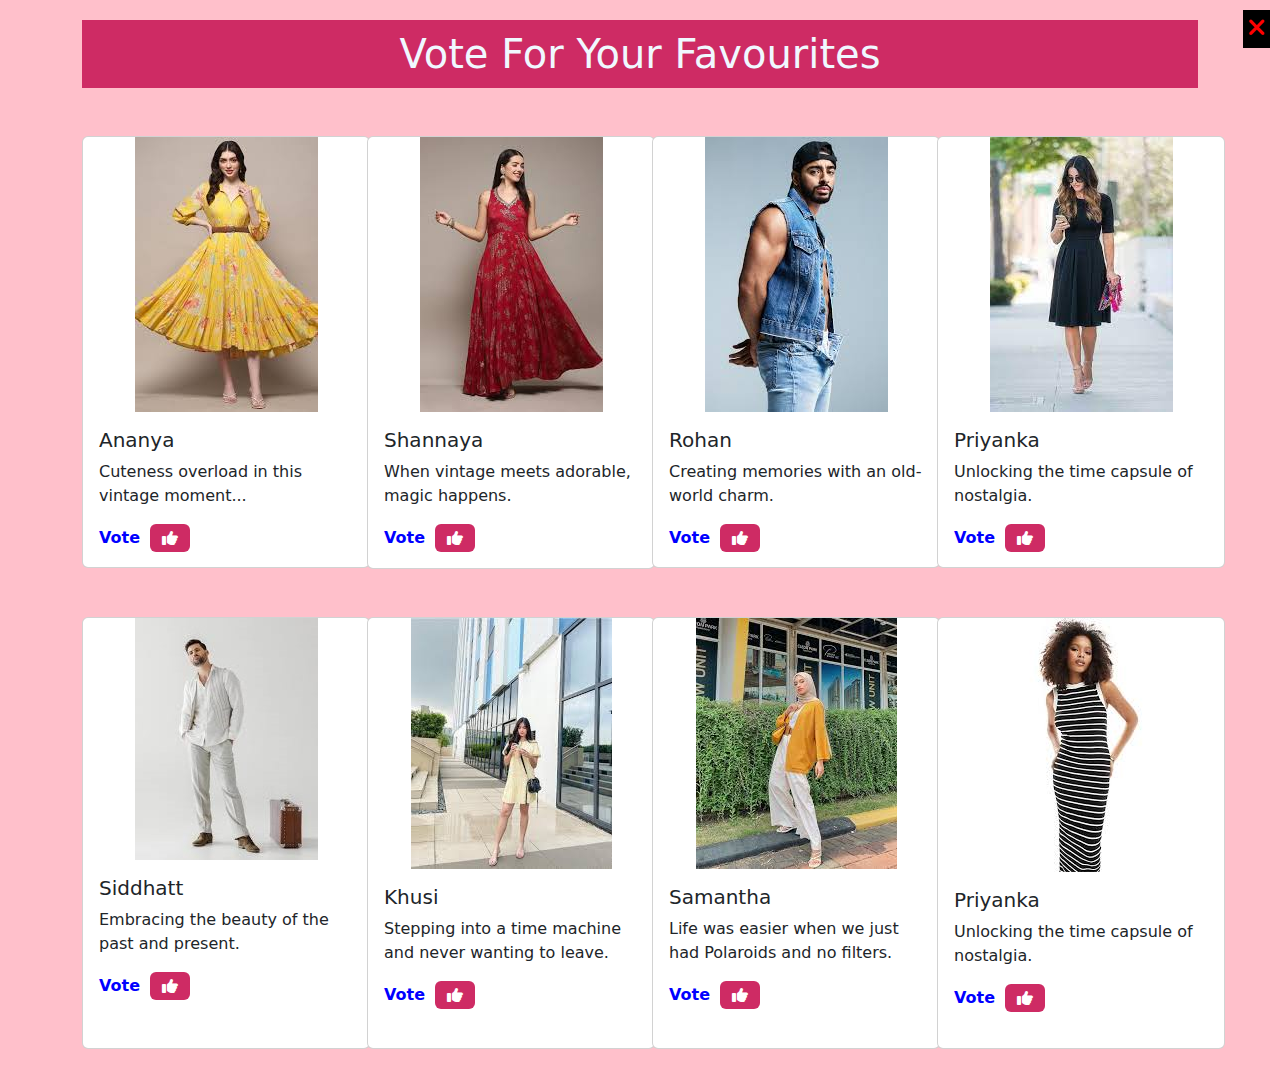
<file: post.html>
<!-- 
<!DOCTYPE html>
<html lang="en">
<head>
    <meta charset="UTF-8">
    <meta name="viewport" content="width=device-width, initial-scale=1.0">
    <title>Vote Your Favourite</title>
    <link rel="stylesheet" href="https://cdn.jsdelivr.net/npm/bootstrap@5.3.3/dist/css/bootstrap.min.css">
    <link rel="stylesheet" href="https://cdnjs.cloudflare.com/ajax/libs/font-awesome/6.0.0-beta3/css/all.min.css">
    <style>
        body {
            background-color: pink;
        }
        .card-image-top {
            display: block;
            margin-left: auto;
            margin-right: auto;
        }
        .like-button {
            background-color: rgb(206, 43, 100);
            border: none;
            color: white;
            display: inline-flex;
            align-items: center;
        }
        .like-button:hover {
            background-color: #ff69b4;
        }
        .vote-text {
            margin-right: 10px;
            color: blue;
            font-weight: bold;
        }
        .vote-container {
            display: flex;
            align-items: center;
            justify-content: flex-start;
        }
        .main-title {
            text-align: center;
            margin-top: 20px;
            background-color: rgb(206, 43, 100);
            color: aliceblue;
            padding: 10px;
        }
        .cancel-button {
            position: absolute;
            top: 10px;
            right: 10px;
        }
    </style>
    <script>
        function goBack() {
            window.location.href = "index.html";
        }
    </script>
</head>
<body>
    <div class="container my-3">
        <button class="btn btn-danger cancel-button" onclick="goBack()">Cancel</button>
        <h1 class="main-title">Vote For Your Favourites</h1>
        <div class="row mt-5">
            <div class="col-md-3">
                <div class="card" style="width: 18rem; height:27rem;">
                    <img src="img1.jpg" class="card-image-top" alt="...">
                    <div class="card-body">
                        <h5 class="card-title">Ananya</h5>
                        <p class="card-text">Cuteness overload in this vintage moment...</p>
                        <div class="vote-container">
                            <span class="vote-text">Vote</span>
                            <button class="btn like-button">
                                <i class="fas fa-thumbs-up"></i>
                            </button>
                        </div>
                    </div>
                </div>
            </div>
            <div class="col-md-3">
                <div class="card" style="width: 18rem;">
                    <img src="img2.jpg" class="card-image-top" alt="...">
                    <div class="card-body">
                        <h5 class="card-title">Shannaya</h5>
                        <p class="card-text">When vintage meets adorable, magic happens.</p>
                        <div class="vote-container">
                            <span class="vote-text">Vote</span>
                            <button class="btn like-button">
                                <i class="fas fa-thumbs-up"></i>
                            </button>
                        </div>
                    </div>
                </div>
            </div>
            <div class="col-md-3">
                <div class="card" style="width: 18rem; height:27rem;">
                    <img src="img12.jpg" class="card-image-top" alt="...">
                    <div class="card-body">
                        <h5 class="card-title">Rohan</h5>
                        <p class="card-text">Creating memories with an old-world charm.</p>
                        <div class="vote-container">
                            <span class="vote-text">Vote</span>
                            <button class="btn like-button">
                                <i class="fas fa-thumbs-up"></i>
                            </button>
                        </div>
                    </div>
                </div>
            </div>
            <div class="col-md-3">
                <div class="card" style="width: 18rem; height:27rem;">
                    <img src="img4.jpg" class="card-image-top" alt="...">
                    <div class="card-body">
                        <h5 class="card-title">Priyanka</h5>
                        <p class="card-text">Unlocking the time capsule of nostalgia.</p>
                        <div class="vote-container">
                            <span class="vote-text">Vote</span>
                            <button class="btn like-button">
                                <i class="fas fa-thumbs-up"></i>
                            </button>
                        </div>
                    </div>
                </div>
            </div>
        </div>
        <div class="row mt-5">
            <div class="col-md-3">
                <div class="card" style="width: 18rem; height:27rem;">
                    <img src="img9.jpg" class="card-image-top" alt="...">
                    <div class="card-body">
                        <h5 class="card-title">Janvi</h5>
                        <p class="card-text">Embracing the beauty of the past and present.</p>
                        <div class="vote-container">
                            <span class="vote-text">Vote</span>
                            <button class="btn like-button">
                                <i class="fas fa-thumbs-up"></i>
                            </button>
                        </div>
                    </div>
                </div>
            </div>
            <div class="col-md-3">
                <div class="card" style="width: 18rem;height:27rem;">
                    <img src="img10.jpg" class="card-image-top" alt="...">
                    <div class="card-body">
                        <h5 class="card-title">Khusi</h5>
                        <p class="card-text">Stepping into a time machine and never wanting to leave.</p>
                        <div class="vote-container">
                            <span class="vote-text">Vote</span>
                            <button class="btn like-button">
                                <i class="fas fa-thumbs-up"></i>
                            </button>
                        </div>
                    </div>
                </div>
            </div>
            <div class="col-md-3">
                <div class="card" style="width: 18rem; height:27rem;">
                    <img src="img11.jpg" class="card-image-top" alt="...">
                    <div class="card-body">
                        <h5 class="card-title">Samantha</h5>
                        <p class="card-text">Life was easier when we just had Polaroids and no filters.</p>
                        <div class="vote-container">
                            <span class="vote-text">Vote</span>
                            <button class="btn like-button">
                                <i class="fas fa-thumbs-up"></i>
                            </button>
                        </div>
                    </div>
                </div>
            </div>
            <div class="col-md-3">
                <div class="card" style="width: 18rem; height:27rem;">
                    <img src="img3.jpg" class="card-image-top" alt="...">
                    <div class="card-body">
                        <h5 class="card-title">Priyanka</h5>
                        <p class="card-text">Unlocking the time capsule of nostalgia.</p>
                        <div class="vote-container">
                            <span class="vote-text">Vote</span>
                            <button class="btn like-button">
                                <i class="fas fa-thumbs-up"></i>
                            </button>
                        </div>
                    </div>
                </div>
            </div>
        </div>
    </div>
</body>
</html> -->
<!DOCTYPE html>
<html lang="en">
<head>
    <meta charset="UTF-8">
    <meta name="viewport" content="width=device-width, initial-scale=1.0">
    <title>Vote Your Favourite</title>
    <link rel="stylesheet" href="https://cdn.jsdelivr.net/npm/bootstrap@5.3.3/dist/css/bootstrap.min.css">
    <link rel="stylesheet" href="https://cdnjs.cloudflare.com/ajax/libs/font-awesome/6.0.0-beta3/css/all.min.css">
    <style>
        body {
            background-color: pink;
        }
        .card-image-top {
            display: block;
            margin-left: auto;
            margin-right: auto;
        }
        .like-button {
            background-color: rgb(206, 43, 100);
            border: none;
            color: white;
            display: inline-flex;
            align-items: center;
        }
        .like-button:hover {
            background-color: #ff69b4;
        }
        .vote-text {
            margin-right: 10px;
            color: blue;
            font-weight: bold;
        }
        .vote-container {
            display: flex;
            align-items: center;
            justify-content: flex-start;
        }
        .main-title {
            text-align: center;
            margin-top: 20px;
            background-color: rgb(206, 43, 100);
            color: aliceblue;
            padding: 10px;
        }
        .cancel-button {
            position: absolute;
            top: 10px;
            right: 10px;
            background-color: transparent;
            border: none;
            color: red;
            font-size: 24px;
            background-color: black;
        }
        .cancel-button :hover{
            color: aliceblue;
        }
    </style>
    <script>
        function goBack() {
            window.location.href = "index.html";
        }
    </script>
</head>
<body>
    <div class="container my-3">
        <button class="cancel-button" onclick="goBack()">
            <i class="fas fa-times"></i>
        </button>
        <h1 class="main-title">Vote For Your Favourites</h1>
        <div class="row mt-5">
            <div class="col-md-3">
                <div class="card" style="width: 18rem; height:27rem;">
                    <img src="img1.jpg" class="card-image-top" alt="...">
                    <div class="card-body">
                        <h5 class="card-title">Ananya</h5>
                        <p class="card-text">Cuteness overload in this vintage moment...</p>
                        <div class="vote-container">
                            <span class="vote-text">Vote</span>
                            <button class="btn like-button">
                                <i class="fas fa-thumbs-up"></i>
                            </button>
                        </div>
                    </div>
                </div>
            </div>
            <div class="col-md-3">
                <div class="card" style="width: 18rem;">
                    <img src="img2.jpg" class="card-image-top" alt="...">
                    <div class="card-body">
                        <h5 class="card-title">Shannaya</h5>
                        <p class="card-text">When vintage meets adorable, magic happens.</p>
                        <div class="vote-container">
                            <span class="vote-text">Vote</span>
                            <button class="btn like-button">
                                <i class="fas fa-thumbs-up"></i>
                            </button>
                        </div>
                    </div>
                </div>
            </div>
            <div class="col-md-3">
                <div class="card" style="width: 18rem; height:27rem;">
                    <img src="img12.jpg" class="card-image-top" alt="...">
                    <div class="card-body">
                        <h5 class="card-title">Rohan</h5>
                        <p class="card-text">Creating memories with an old-world charm.</p>
                        <div class="vote-container">
                            <span class="vote-text">Vote</span>
                            <button class="btn like-button">
                                <i class="fas fa-thumbs-up"></i>
                            </button>
                        </div>
                    </div>
                </div>
            </div>
            <div class="col-md-3">
                <div class="card" style="width: 18rem; height:27rem;">
                    <img src="img4.jpg" class="card-image-top" alt="...">
                    <div class="card-body">
                        <h5 class="card-title">Priyanka</h5>
                        <p class="card-text">Unlocking the time capsule of nostalgia.</p>
                        <div class="vote-container">
                            <span class="vote-text">Vote</span>
                            <button class="btn like-button">
                                <i class="fas fa-thumbs-up"></i>
                            </button>
                        </div>
                    </div>
                </div>
            </div>
        </div>
        <div class="row mt-5">
            <div class="col-md-3">
                <div class="card" style="width: 18rem; height:27rem;">
                    <img src="img-13.jpg" class="card-image-top" alt="...">
                    <div class="card-body">
                        <h5 class="card-title">Siddhatt</h5>
                        <p class="card-text">Embracing the beauty of the past and present.</p>
                        <div class="vote-container">
                            <span class="vote-text">Vote</span>
                            <button class="btn like-button">
                                <i class="fas fa-thumbs-up"></i>
                            </button>
                        </div>
                    </div>
                </div>
            </div>
            <div class="col-md-3">
                <div class="card" style="width: 18rem;height:27rem;">
                    <img src="img10.jpg" class="card-image-top" alt="...">
                    <div class="card-body">
                        <h5 class="card-title">Khusi</h5>
                        <p class="card-text">Stepping into a time machine and never wanting to leave.</p>
                        <div class="vote-container">
                            <span class="vote-text">Vote</span>
                            <button class="btn like-button">
                                <i class="fas fa-thumbs-up"></i>
                            </button>
                        </div>
                    </div>
                </div>
            </div>
            <div class="col-md-3">
                <div class="card" style="width: 18rem; height:27rem;">
                    <img src="img11.jpg" class="card-image-top" alt="...">
                    <div class="card-body">
                        <h5 class="card-title">Samantha</h5>
                        <p class="card-text">Life was easier when we just had Polaroids and no filters.</p>
                        <div class="vote-container">
                            <span class="vote-text">Vote</span>
                            <button class="btn like-button">
                                <i class="fas fa-thumbs-up"></i>
                            </button>
                        </div>
                    </div>
                </div>
            </div>
            <div class="col-md-3">
                <div class="card" style="width: 18rem; height:27rem;">
                    <img src="img3.jpg" class="card-image-top" alt="...">
                    <div class="card-body">
                        <h5 class="card-title">Priyanka</h5>
                        <p class="card-text">Unlocking the time capsule of nostalgia.</p>
                        <div class="vote-container">
                            <span class="vote-text">Vote</span>
                            <button class="btn like-button">
                                <i class="fas fa-thumbs-up"></i>
                            </button>
                        </div>
                    </div>
                </div>
            </div>
        </div>
    </div>
</body>
</html>
</file>
